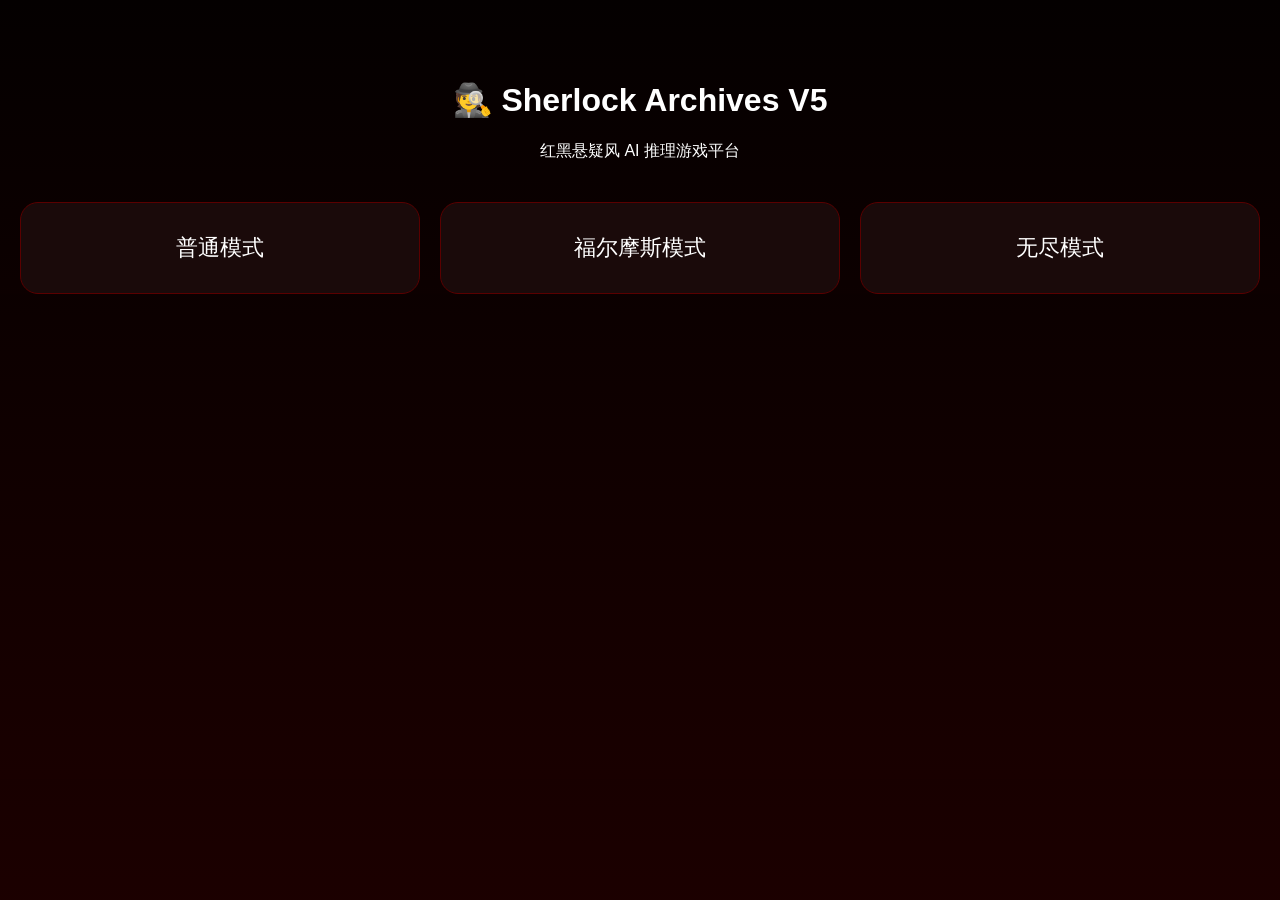
<file: index.html>
<!DOCTYPE html>
<html lang="zh">
<head>
<meta charset="UTF-8">
<meta name="viewport" content="width=device-width, initial-scale=1.0">
<title>Sherlock Archives V5</title>
<link rel="stylesheet" href="styles.css">
</head>
<body class="home-body">
<div class="overlay"></div>

<div class="container">
  <h1>🕵️ Sherlock Archives V5</h1>
  <p>红黑悬疑风 AI 推理游戏平台</p>

  <div class="grid">
    <a class="card" href="normal.html">普通模式</a>
    <a class="card" href="sherlock.html">福尔摩斯模式</a>
    <a class="card" href="endless.html">无尽模式</a>
  </div>
</div>

<script src="data.js"></script>
<script src="script.js"></script>
</body>
</html>
</file>
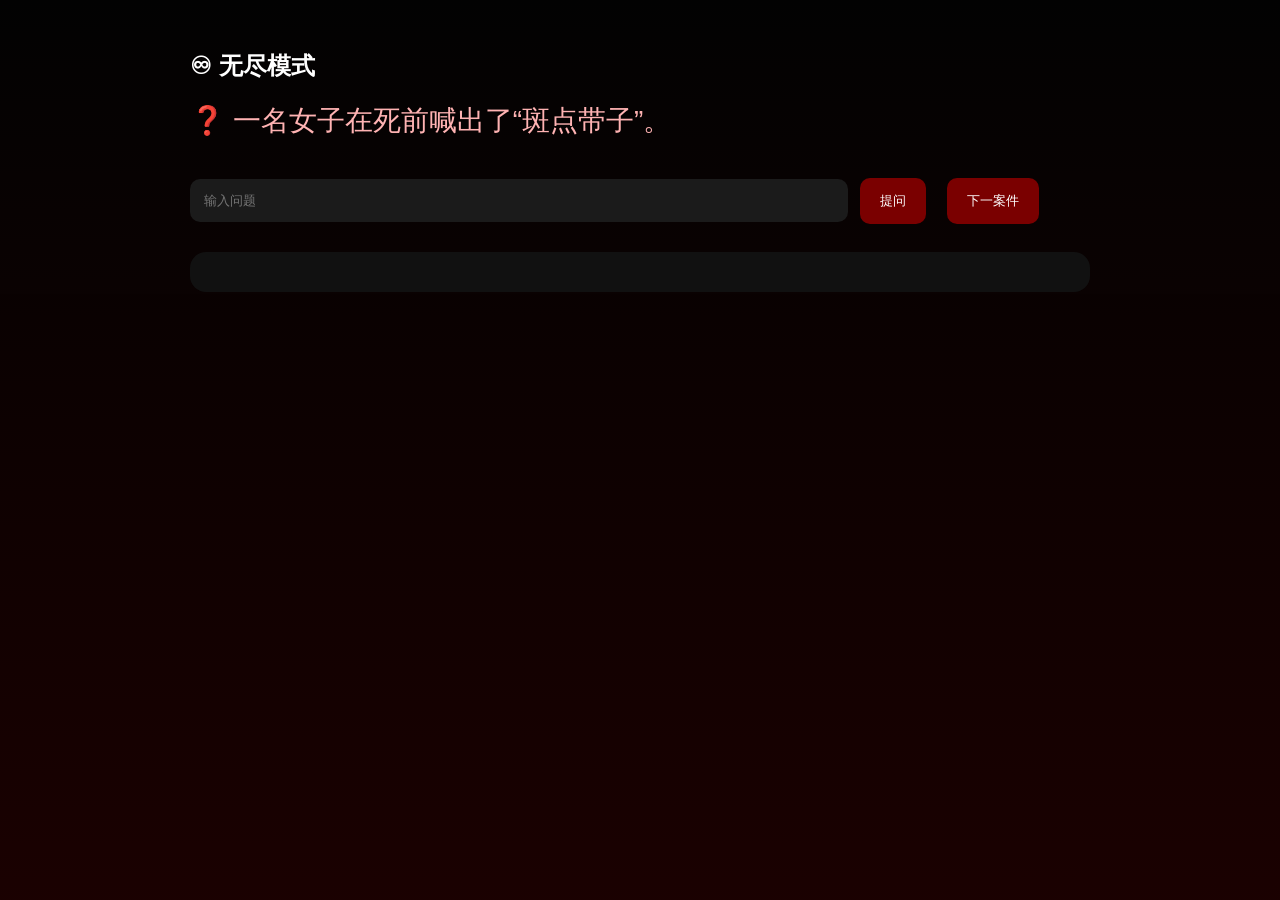
<file: endless.html>
<!DOCTYPE html>
<html lang="zh">
<head>
<meta charset="UTF-8">
<title>无尽模式</title>
<link rel="stylesheet" href="styles.css">
</head>
<body class="game-body">
<div class="overlay"></div>
<div class="game">
<h2>♾ 无尽模式</h2>
<div id="story"></div>
<input id="q" placeholder="输入问题">
<button onclick="ask()">提问</button>
<button onclick="nextCase()">下一案件</button>
<div id="log"></div>
</div>
<script src="data.js"></script>
<script src="script.js"></script>
</body>
</html>
</file>
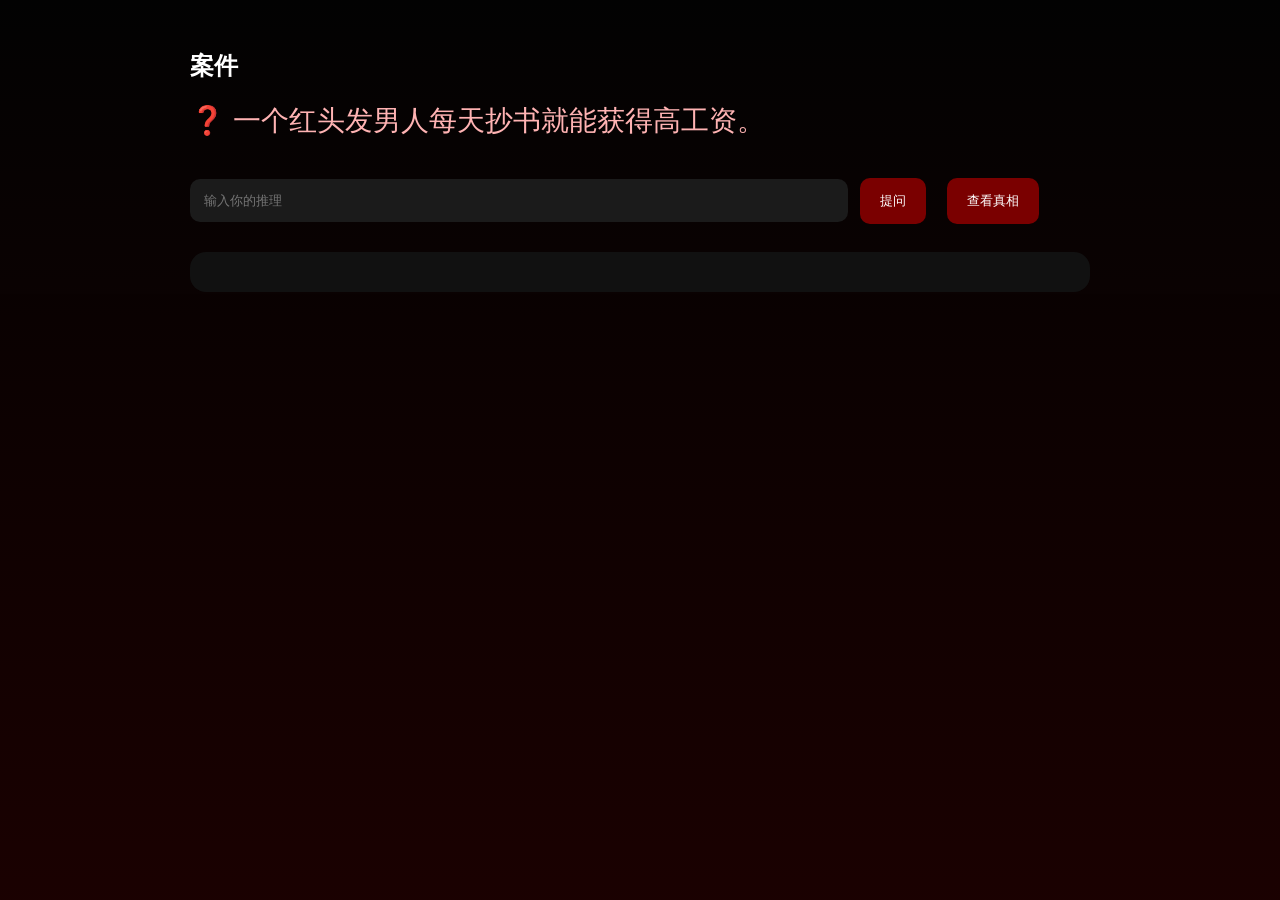
<file: normal.html>
<!DOCTYPE html>
<html lang="zh">
<head>
<meta charset="UTF-8">
<meta name="viewport" content="width=device-width, initial-scale=1.0">
<title>普通模式</title>
<link rel="stylesheet" href="styles.css">
</head>
<body class="game-body">
<div class="overlay"></div>

<div class="game">
<h2>案件</h2>
<div id="story"></div>

<input id="q" placeholder="输入你的推理">
<button onclick="ask()">提问</button>
<button onclick="reveal()">查看真相</button>

<div id="log"></div>
</div>

<script src="data.js"></script>
<script src="script.js"></script>
</body>
</html>
</file>
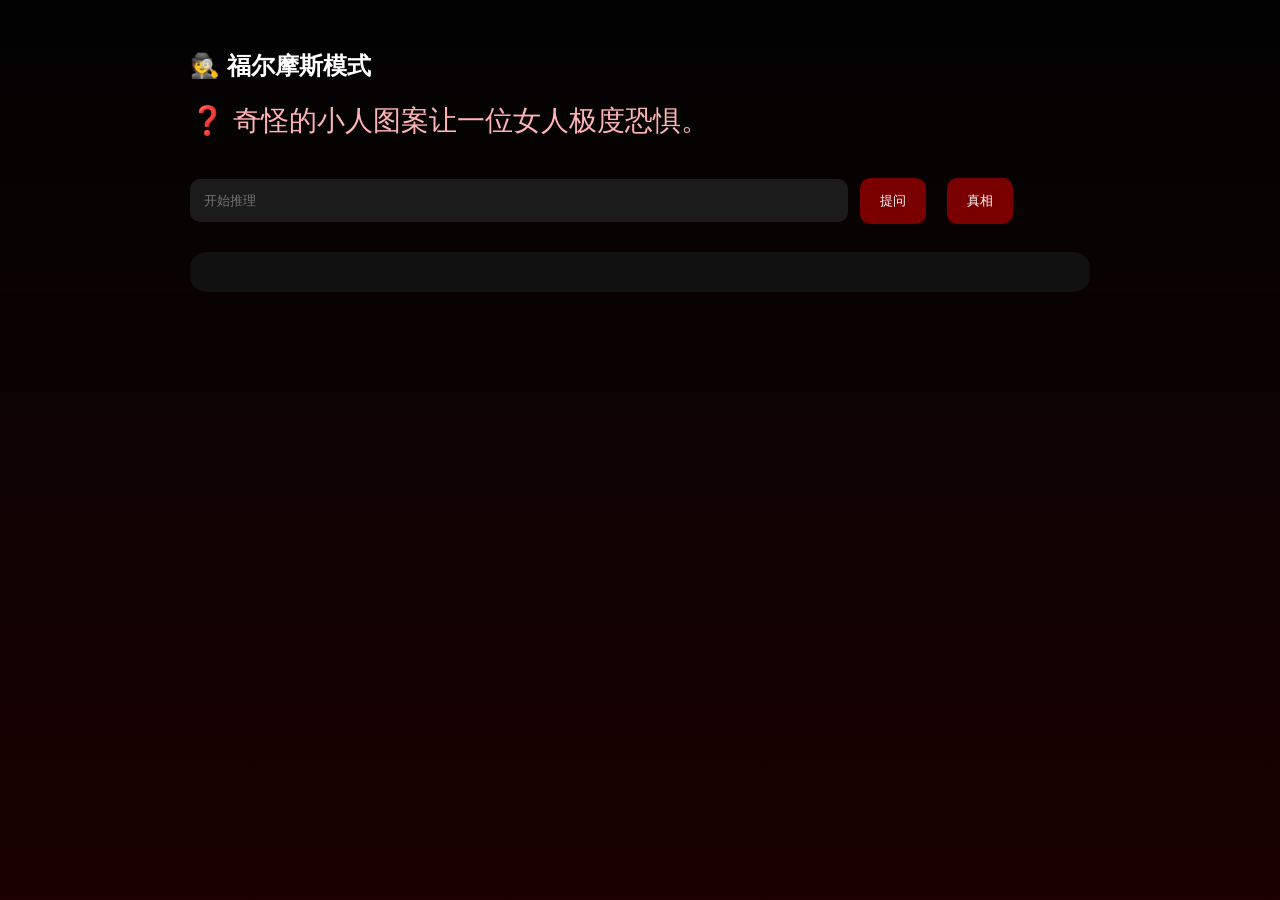
<file: sherlock.html>
<!DOCTYPE html>
<html lang="zh">
<head>
<meta charset="UTF-8">
<title>福尔摩斯模式</title>
<link rel="stylesheet" href="styles.css">
</head>
<body class="game-body">
<div class="overlay"></div>
<div class="game">
<h2>🕵️ 福尔摩斯模式</h2>
<div id="story"></div>
<input id="q" placeholder="开始推理">
<button onclick="ask()">提问</button>
<button onclick="reveal()">真相</button>
<div id="log"></div>
</div>
<script src="data.js"></script>
<script src="script.js"></script>
</body>
</html>
</file>
<file: styles.css>
body{
margin:0;
font-family:Arial;
background:#090909;
color:white;
overflow-x:hidden;
}

.overlay{
position:fixed;
inset:0;
background:linear-gradient(rgba(0,0,0,.75),rgba(30,0,0,.85));
z-index:-1;
}

.home-body{
background:#120000;
}

.game-body{
background:#090909;
}

.container{
padding:60px 20px;
text-align:center;
}

.grid{
display:grid;
grid-template-columns:repeat(auto-fit,minmax(220px,1fr));
gap:20px;
margin-top:40px;
}

.card{
padding:30px;
border-radius:18px;
background:#1a0a0a;
border:1px solid #5a0000;
text-decoration:none;
color:white;
font-size:22px;
transition:.3s;
}

.card:hover{
transform:translateY(-5px);
background:#2a0d0d;
}

.game{
max-width:900px;
margin:auto;
padding:30px;
}

#story{
font-size:28px;
margin-bottom:30px;
color:#ffb3b3;
}

input{
width:70%;
padding:14px;
border:none;
border-radius:10px;
background:#1b1b1b;
color:white;
}

button{
padding:14px 20px;
margin:8px;
background:#7a0000;
border:none;
border-radius:10px;
color:white;
cursor:pointer;
}

#log{
margin-top:20px;
padding:20px;
background:#111;
border-radius:16px;
line-height:1.7;
}
</file>
